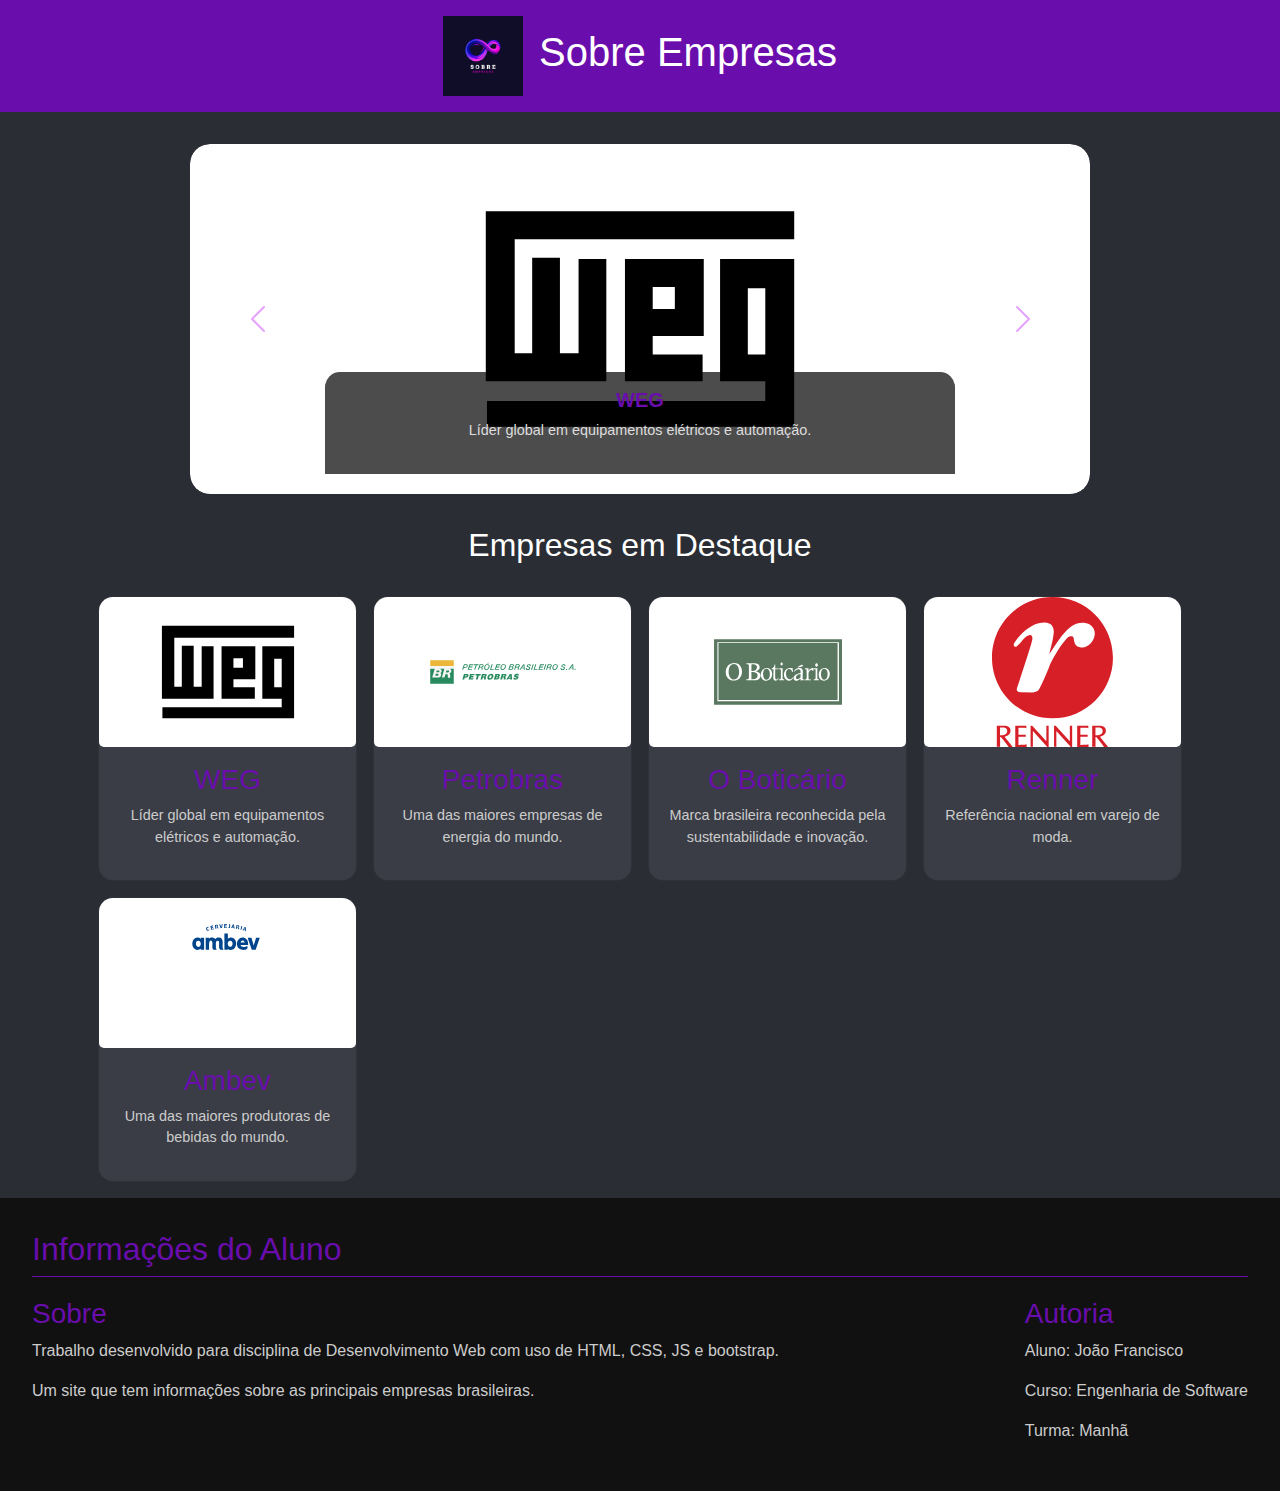
<file: index.html>
<!DOCTYPE html>
<html lang="pt-BR">

<head>
    <meta charset="UTF-8">
    <meta name="viewport" content="width=device-width, initial-scale=1.0">
    <link href="https://cdn.jsdelivr.net/npm/bootstrap@5.3.8/dist/css/bootstrap.min.css" rel="stylesheet"
        crossorigin="anonymous">
    <link rel="stylesheet" href="styles.css">
    <title>Empresas</title>
</head>

<body>
    <header class="cabecalho">
        <img class="logo" src="img/1.png" alt="logo">
        <h1 class="titulo">Sobre Empresas</h1>
    </header>

    <main class="container principal">
        <section class="galeria">
            <div id="carouselExampleCaptions" class="carousel slide" data-bs-ride="carousel">
                <div class="carousel-inner" id="carouselContainer">
                    <!-- DINAMICO -->
                </div>
                <button class="carousel-control-prev" type="button" data-bs-target="#carouselExampleCaptions"
                    data-bs-slide="prev">
                    <span class="carousel-control-prev-icon" aria-hidden="true"></span>
                    <span class="visually-hidden">Anterior</span>
                </button>
                <button class="carousel-control-next" type="button" data-bs-target="#carouselExampleCaptions"
                    data-bs-slide="next">
                    <span class="carousel-control-next-icon" aria-hidden="true"></span>
                    <span class="visually-hidden">Próximo</span>
                </button>
            </div>
        </section>


        <section class="cards-dinamicos">
            <h2 class="titulo-cards">Empresas em Destaque</h2>
            <div class="cards-grid" id="cardsContainer"></div>
        </section>
    </main>

    <footer>
        <div class="titulo-footer">
            <h2>Informações do Aluno</h2>
        </div>
        <div class="container-footer">
            <div class="sobre-footer">
                <h3>Sobre</h3>
                <p>Trabalho desenvolvido para disciplina de Desenvolvimento Web com uso de HTML, CSS, JS e bootstrap.<p> 
                <p>Um site que tem informações sobre as principais empresas brasileiras.</p>
            </div>
            <div class="autoria-footer">
                <h3>Autoria</h3>
                <p>Aluno: João Francisco</p>
                <p>Curso: Engenharia de Software</p>
                <p>Turma: Manhã</p>
            </div>
        </div>
    </footer>

    <script src="https://cdn.jsdelivr.net/npm/bootstrap@5.3.8/dist/js/bootstrap.bundle.min.js"
        crossorigin="anonymous"></script>
    <script src="scripts.js"></script>
</body>

</html>
</file>
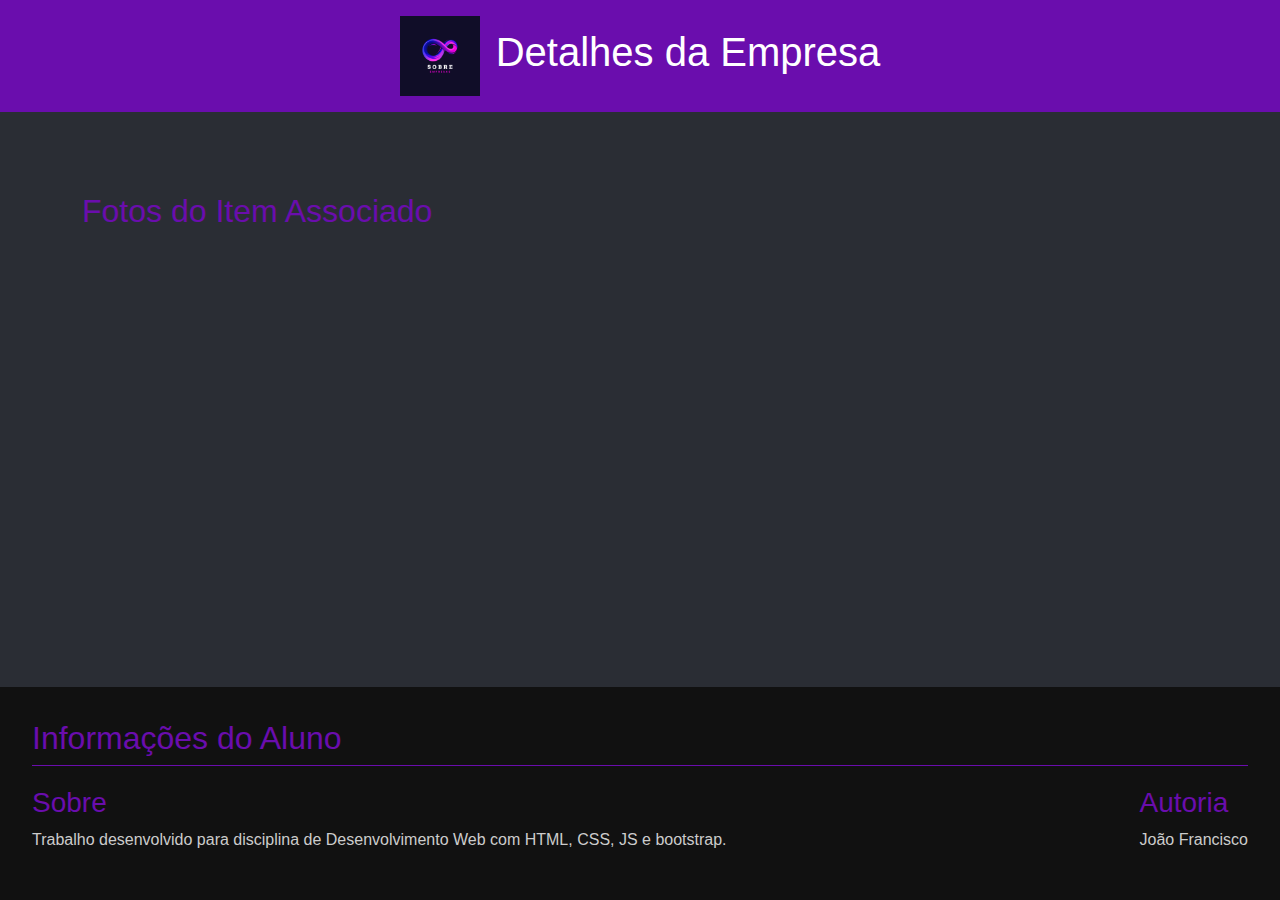
<file: detalhes.html>
<!DOCTYPE html>
<html lang="pt-BR">
<head>
    <meta charset="UTF-8">
    <meta name="viewport" content="width=device-width, initial-scale=1.0">
    <title>Detalhes da Empresa</title>
    <link href="https://cdn.jsdelivr.net/npm/bootstrap@5.3.8/dist/css/bootstrap.min.css" rel="stylesheet">
    <link rel="stylesheet" href="styles.css">
</head>
<body>
    <header class="cabecalho">
        <img class="logo" src="img/1.png" alt="logo">
        <h1 class="titulo">Detalhes da Empresa</h1>
    </header>

    <main class="container detalhes-container">
        <section id="detalhes-item" class="detalhes-item">
            <!-- CCONTEUDO DINAMICO -->
        </section>

        <section id="fotos-item" class="fotos-item">
            <h2>Fotos do Item Associado</h2>
            <div class="fotos-grid" id="fotosContainer"></div>
        </section>
    </main>

    <footer>
        <div class="titulo-footer">
            <h2>Informações do Aluno</h2>
        </div>
        <div class="container-footer">
            <div class="sobre-footer">
                <h3>Sobre</h3>
                <p>Trabalho desenvolvido para disciplina de Desenvolvimento Web com HTML, CSS, JS e bootstrap.</p>
            </div>
            <div class="autoria-footer">
                <h3>Autoria</h3>
                <p>João Francisco</p>
            </div>
        </div>
    </footer>

    <script src="scripts.js"></script>
</body>
</html>
</file>
<file: styles.css>
* {
    margin: 0;
    padding: 0;
    box-sizing: border-box;
    font-family: Arial, Helvetica, sans-serif;
}

body {
    display: flex;
    flex-direction: column;
    min-height: 100vh;
    background-color: #2A2D34;
    color: #fff;
}

.cabecalho {
    display: flex;
    align-items: center;
    justify-content: center;
    background-color: #6A0DAD;
    padding: 1rem;
}

.logo {
    width: 80px;
    margin-right: 1rem;
}

.titulo {
    color: #fff;
    text-align: center;
}

.galeria {
    margin: 2rem auto;
    border-radius: 20px;
    overflow: hidden;
    max-width: 800px;
}

/* CARDS */
.titulo-cards {
    text-align: center;
    margin: 2rem 0 1rem 0;
    color: #fff;
}

.cards-grid {
    display: grid;
    grid-template-columns: repeat(auto-fit, minmax(220px, 1fr));
    gap: 1rem;
    padding: 1rem;
}

.card {
    background-color: #3a3d46;
    border-radius: 15px;
    overflow: hidden;
    text-align: center;
    transition: transform 0.2s ease, box-shadow 0.2s ease;
}

.card:hover {
    transform: translateY(-5px);
    box-shadow: 0 0 10px #6A0DAD;
}

.card-img {
    width: 100%;
    height: 150px;
    object-fit: contain;
    background-color: #fff;
}

.card-body {
    padding: 1rem;
}

.card-title {
    color: #6A0DAD;
    margin-bottom: 0.5rem;
}

.card-desc {
    color: #ccc;
    font-size: 0.9rem;
}

/* FOOTER */
footer {
    background-color: #111;
    color: #ccc;
    padding: 2rem;
    margin-top: auto;
}

.titulo-footer {
    border-bottom: 1px solid #6A0DAD;
}

.autoria-footer, .sobre-footer {
    margin-top: 20px;
}

.container-footer {
    display: flex;
    justify-content: space-between;
    gap: 2rem;
    flex-wrap: wrap;
}

h2, h3 {
    color: #6A0DAD;
}

/* DETALHES */
.detalhes-container {
    margin: 2rem auto;
}

.detalhes-card {
    display: flex;
    flex-wrap: wrap;
    gap: 2rem;
    background-color: #3a3d46;
    border-radius: 15px;
    padding: 1.5rem;
    align-items: center;
}

.detalhes-imagem {
    width: 150px;      
    height: 150px;      
    object-fit: contain;
    background-color: #fff;
    border-radius: 10px;
    flex-shrink: 0;
}

.detalhes-info h2 {
    color: white;
    margin-bottom: 1rem;
}

.fotos-item {
    margin-top: 3rem;
}

.fotos-grid {
    display: grid;
    grid-template-columns: repeat(auto-fit, minmax(150px, 1fr));
    gap: 1rem;
    margin-top: 1rem;
}

.fotos-grid img {
    background-color: #fff;
    border-radius: 10px;
    padding: 0.5rem;
    object-fit: contain;
    width: 100%;
    height: 120px; 
}

a {
    text-decoration: none;
}

/* CARROSSEL CLICÁVEL */
.galeria {
    max-width: 900px;
    margin: 2rem auto;
    border-radius: 20px;
    overflow: hidden;
    padding: 0;
}

.carousel-item {
    transition: transform 0.5s ease, box-shadow 0.5s ease;
}

.carousel-card-link {
    text-decoration: none;
    color: inherit;
}

.carousel-card {
    position: relative;
    background-color: #3a3d46;
    border-radius: 20px;
    overflow: hidden;
    box-shadow: 0 0 10px rgba(0, 0, 0, 0.5);
    transition: transform 0.3s ease, box-shadow 0.3s ease;
}

.carousel-card:hover {
    transform: scale(1.02);
    box-shadow: 0 0 20px #6A0DAD;
}

.carousel-img {
    width: 100%;
    height: 350px;
    object-fit: contain;
    background-color: #fff;
}

.carousel-caption {
    background-color: rgba(0, 0, 0, 0.7);
    border-top-left-radius: 15px;
    border-top-right-radius: 15px;
    padding: 1rem;
}

.carousel-caption h5 {
    color: #6A0DAD;
    font-weight: bold;
}

.carousel-caption p {
    color: #ddd;
    font-size: 0.9rem;
}


.carousel-control-prev-icon, .carousel-control-next-icon {
     filter: invert(47%) sepia(92%) saturate(5282%) hue-rotate(263deg) brightness(100%) contrast(96%);
}


.carousel-control-prev-icon:hover, .carousel-control-next-icon:hover {
    transform: scale(1.02);
}

@media (max-width: 768px) {
    .cabecalho {
        flex-direction: column;
        text-align: center;
    }

    .logo {
        width: 60px;
        margin-bottom: 0.5rem;
    }

    .titulo {
        font-size: 1.3rem;
    }

    .cards-grid {
        grid-template-columns: 1fr;
        padding: 0.5rem;
    }

    .card-img {
        height: 120px;
    }

    .detalhes-card {
        flex-direction: column;
        text-align: center;
    }

    .detalhes-imagem {
        width: 120px;
        height: 120px;
        margin-bottom: 1rem;
    }

    .fotos-grid {
        grid-template-columns: repeat(2, 1fr);
        gap: 0.5rem;
    }

    footer .container-footer {
        flex-direction: column;
        text-align: center;
    }

    .carousel-img {
        height: 220px;
    }
}
</file>
